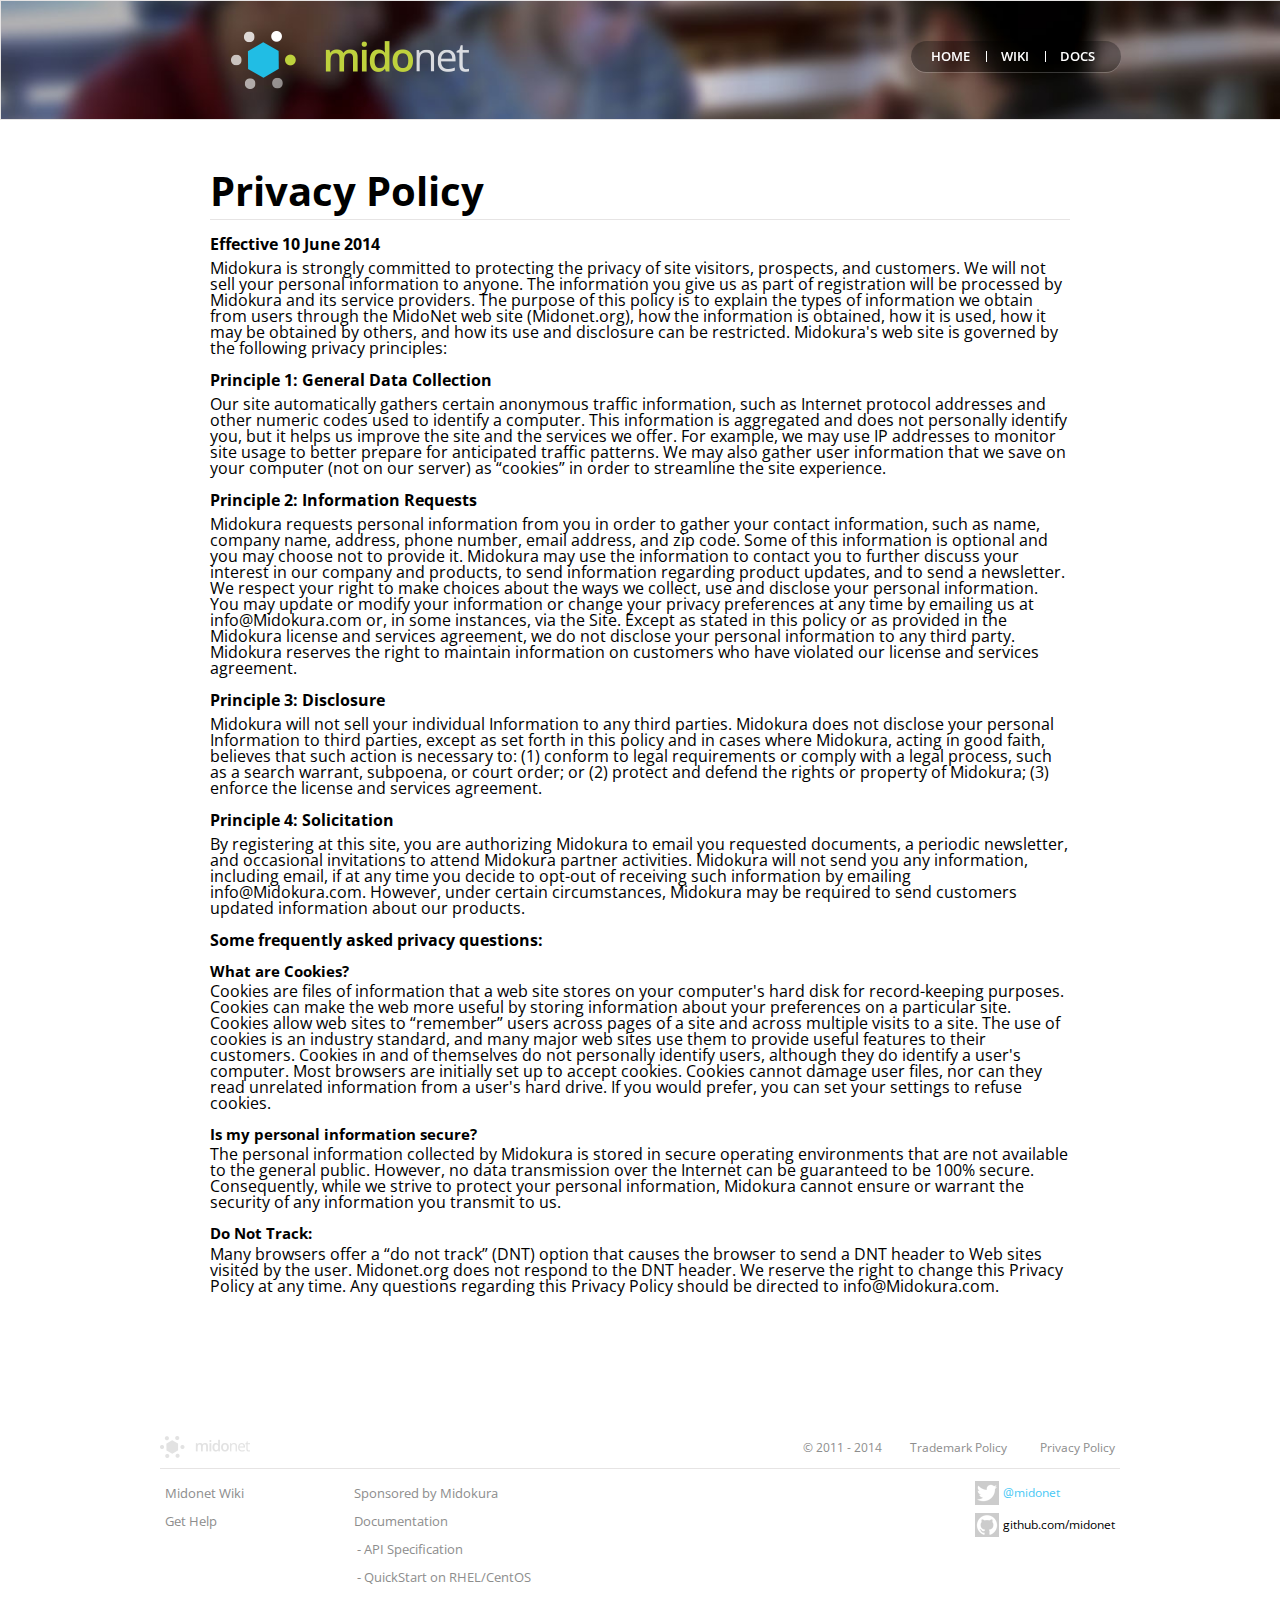
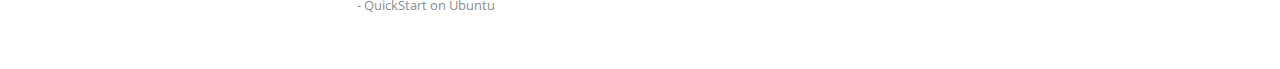
<file: privacy-policy.html>
<!DOCTYPE html>
<html lang="en">

  <head>
    <meta charset="utf-8">
    <meta http-equiv="x-ua-compatible" content="ie=edge">
    <title>MidoNet - Privacy policy</title>
    <meta name="description" content="Midokura is strongly committed to protecting the privacy of site visitors, prospects, and customers.">
    <link rel="apple-touch-icon" href="/apple-touch-icon.png">
    <!--[if IE]>
      <script src="https://html5shiv.googlecode.com/svn/trunk/html5.js"></script>
    <![endif]-->
    <link rel="stylesheet" href="https://fonts.googleapis.com/css?family=Open+Sans:300,400,600,700">
    <link rel="stylesheet" href="reset.css">
    <link rel="stylesheet" href="style.css">
    <script src="https://j.wovn.io/0" data-wovnio="key=EVJIv"></script>
  </head>

  <body>
    <section class="alt-header">
      <div class="wrapper">
        <nav>
         <a href="https://www.midonet.org">Home</a>
         <a href="https://github.com/midonet/midonet/wiki">Wiki</a>
         <a href="https://docs.midonet.org">Docs</a>
       </nav>
       <h1>Midonet</h1>
     </div><!--END WRAPPER-->
   </section>

   <section id="policies" class="clearfix">
    <h1 class="section-heading">Privacy Policy</h1>
    <div class="wrapper">

      <h2>Effective 10 June 2014</h2>
      Midokura is strongly committed to protecting the privacy of site visitors, prospects, and customers. We will not sell your personal information to anyone. The information you give us as part of registration will be processed by Midokura and its service providers. The purpose of this policy is to explain the types of information we obtain from users through the MidoNet web site (Midonet.org), how the information is obtained, how it is used, how it may be obtained by others, and how its use and disclosure can be restricted. Midokura's web site is governed by the following privacy principles:

      <h2>Principle 1: General Data Collection</h2>
      Our site automatically gathers certain anonymous traffic information, such as Internet protocol addresses and other numeric codes used to identify a computer. This information is aggregated and does not personally identify you, but it helps us improve the site and the services we offer. For example, we may use IP addresses to monitor site usage to better prepare for anticipated traffic patterns. We may also gather user information that we save on your computer (not on our server) as &ldquo;cookies&rdquo; in order to streamline the site experience.

      <h2>Principle 2: Information Requests</h2>
      Midokura requests personal information from you in order to gather your contact information, such as name, company name, address, phone number, email address, and zip code. Some of this information is optional and you may choose not to provide it. Midokura may use the information to contact you to further discuss your interest in our company and products, to send information regarding product updates, and to send a newsletter. We respect your right to make choices about the ways we collect, use and disclose your personal information. You may update or modify your information or change your privacy preferences at any time by emailing us at info@Midokura.com or, in some instances, via the Site. Except as stated in this policy or as provided in the Midokura license and services agreement, we do not disclose your personal information to any third party. Midokura reserves the right to maintain information on customers who have violated our license and services agreement.

      <h2>Principle 3: Disclosure</h2>
      Midokura will not sell your individual Information to any third parties. Midokura does not disclose your personal Information to third parties, except as set forth in this policy and in cases where Midokura, acting in good faith, believes that such action is necessary to: (1) conform to legal requirements or comply with a legal process, such as a search warrant, subpoena, or court order; or (2) protect and defend the rights or property of Midokura; (3) enforce the license and services agreement.

      <h2>Principle 4: Solicitation</h2>
      By registering at this site, you are authorizing Midokura to email you requested documents, a periodic newsletter, and occasional invitations to attend Midokura partner activities. Midokura will not send you any information, including email, if at any time you decide to opt-out of receiving such information by emailing info@Midokura.com. However, under certain circumstances, Midokura may be required to send customers updated information about our products.

      <h2>Some frequently asked privacy questions:</h2>
      <h3>What are Cookies?</h3>
      Cookies are files of information that a web site stores on your computer's hard disk for record-keeping purposes. Cookies can make the web more useful by storing information about your preferences on a particular site. Cookies allow web sites to &ldquo;remember&rdquo; users across pages of a site and across multiple visits to a site. The use of cookies is an industry standard, and many major web sites use them to provide useful features to their customers. Cookies in and of themselves do not personally identify users, although they do identify a user's computer. Most browsers are initially set up to accept cookies. Cookies cannot damage user files, nor can they read unrelated information from a user's hard drive. If you would prefer, you can set your settings to refuse cookies.

      <h3>Is my personal information secure?</h3>
      The personal information collected by Midokura is stored in secure operating environments that are not available to the general public. However, no data transmission over the Internet can be guaranteed to be 100% secure. Consequently, while we strive to protect your personal information, Midokura cannot ensure or warrant the security of any information you transmit to us.

      <h3>Do Not Track:</h3>
      Many browsers offer a &ldquo;do not track&rdquo; (DNT) option that causes the browser to send a DNT header to Web sites visited by the user. Midonet.org does not respond to the DNT header. We reserve the right to change this Privacy Policy at any time. Any questions regarding this Privacy Policy should be directed to info@Midokura.com.

    </section>

    <section class="footer">
      <div class="wrapper clearfix">
        <div class="top clearfix">
          <span class="logo">Midonet</span>
          &copy; 2011 - 2014
          <a href="trademark-policy.html">Trademark Policy</a>
          <a href="privacy-policy.html">Privacy Policy</a>
        </div>
        <ul>
          <li><a href="https://github.com/midonet/midonet/wiki">Midonet Wiki</a></li>
          <li><a href="https://www.midonet.org/#help">Get Help</a></li>
        </ul>
        <ul>
          <li><a href="http://midokura.com">Sponsored by Midokura</a></li>
          <li><a href="https://docs.midonet.org">Documentation</a></li>
          <li><a href="https://docs.midonet.org/docs/v1.8/rest-api/api/rest-api-specification.html">&nbsp;- API Specification</a></li>
          <li><a href="https://docs.midonet.org/docs/v1.8/quick-start-guide/rhel-7_icehouse/content/index.html">&nbsp;- QuickStart on RHEL/CentOS</a></li>
          <li><a href="https://docs.midonet.org/docs/v1.8/quick-start-guide/ubuntu-1404_icehouse/content/index.html">&nbsp;- QuickStart on Ubuntu</a></li>
        </ul>
        <ul class="social">
          <li class="twitter"><a href="https://twitter.com/midonet">@midonet</a></li>
          <li class="github"><a href="https://www.github.com/midonet">github.com/midonet</a></li>
        </ul>
      </div>
    </section>

    <div id="toTop">
      <a href="#header" id="scrollToTop"><img src="/i/back-to-top.png" border=0></a>
    </div>

    <!--JS-->

    <script src="https://ajax.googleapis.com/ajax/libs/jquery/1.11.3/jquery.min.js"></script>
    <script src="jquery.slides.min.js"></script>
    <script src="jquery.easing.min.js"></script>
    <script src="site.js"></script>
    <script>
      (function(i,s,o,g,r,a,m){i['GoogleAnalyticsObject']=r;i[r]=i[r]||function(){
        (i[r].q=i[r].q||[]).push(arguments)},i[r].l=1*new Date();a=s.createElement(o),
        m=s.getElementsByTagName(o)[0];a.async=1;a.src=g;m.parentNode.insertBefore(a,m)
      })(window,document,'script','//www.google-analytics.com/analytics.js','ga');

      ga('create', 'UA-56283377-1', 'auto');
      ga('send', 'pageview');
    </script>

  </body>
</html>
</file>
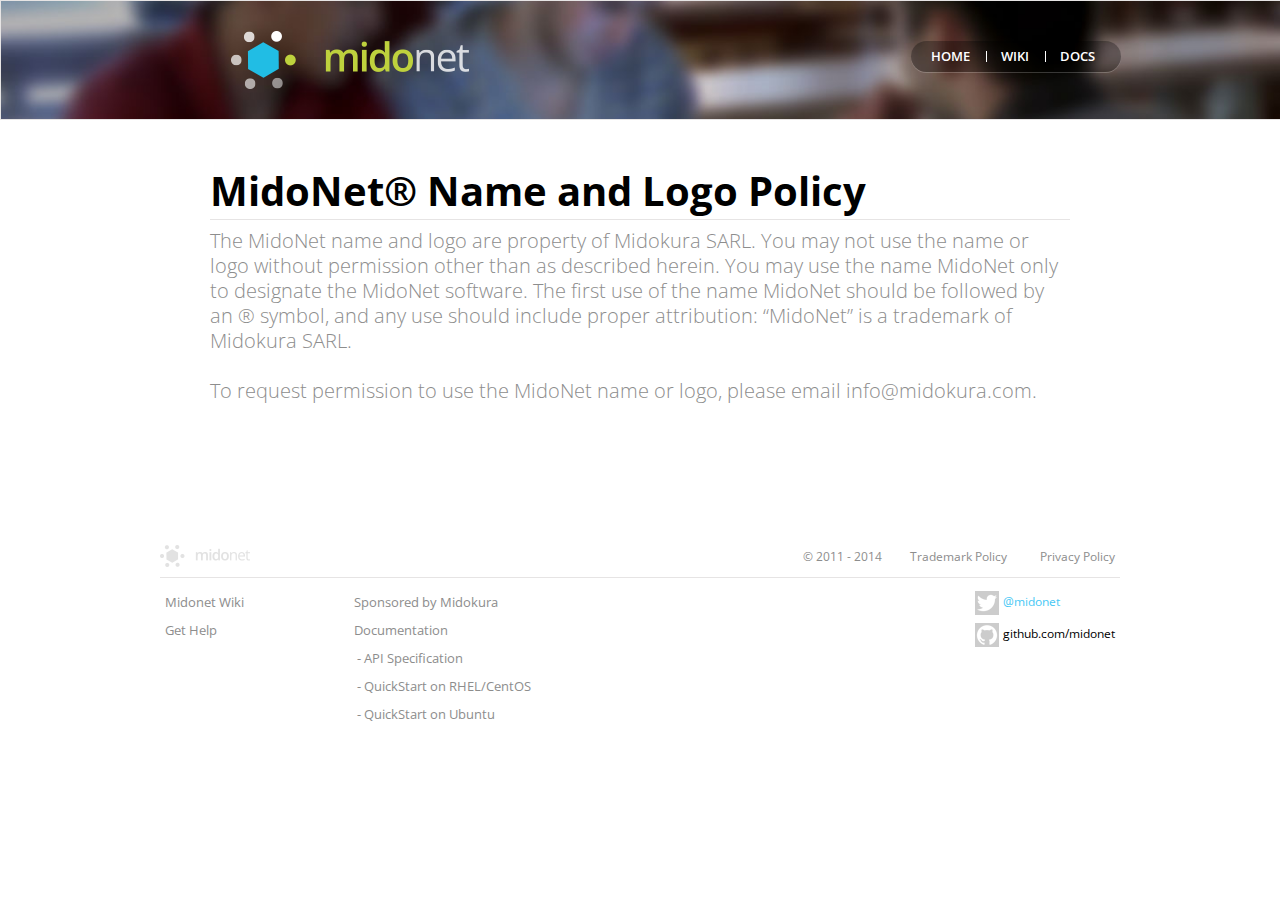
<file: trademark-policy.html>
<!DOCTYPE html>
<html lang="en">

  <head>

    <meta charset="utf-8" />
    <title>MidoNet - Terms & Conditions</title>
    <meta name="description" content="The MidoNet name and logo are property of Midokura SARL. To request permission to use the MidoNet name or logo, please email info@midokura.com.">
    <link rel="apple-touch-icon" href="/apple-touch-icon.png">
    <!--[if IE]>
      <script src="https://html5shiv.googlecode.com/svn/trunk/html5.js"></script>
    <![endif]-->
    <link href="https://fonts.googleapis.com/css?family=Open+Sans:300,400,600,700" rel="stylesheet">
    <link href="reset.css" rel="stylesheet">
    <link href="style.css" rel="stylesheet">
    <script src="https://j.wovn.io/0" data-wovnio="key=EVJIv"></script>
  </head>

  <body>
    <section class="alt-header">
      <div class="wrapper">
        <nav>
         <a href="https://www.midonet.org">Home</a>
         <a href="https://github.com/midonet/midonet/wiki">Wiki</a>
         <a href="https://docs.midonet.org">Docs</a>
       </nav>
       <h1>Midonet</h1>
     </div><!--END WRAPPER-->
    </section>

    <section id="trademark" class="clearfix">
      <h1 class="section-heading">MidoNet&reg; Name and Logo Policy</h1>
      <div class="wrapper">
        <div class="desc">
          The MidoNet name and logo are property of Midokura SARL. You may not use the name or logo without permission other than as described herein. You may use the name MidoNet only to designate the MidoNet software. The first use of the name MidoNet should be followed by an &reg; symbol, and any use should include proper attribution: “MidoNet” is a trademark of Midokura SARL.
          <br>
          <br>
          To request permission to use the MidoNet name or logo, please email info@midokura.com.
        </div>
      </div>
    </section>

    <section class="footer">
      <div class="wrapper clearfix">
        <div class="top clearfix">
          <span class="logo">Midonet</span>
          &copy; 2011 - 2014
          <a href="trademark-policy.html">Trademark Policy</a>
          <a href="privacy-policy.html">Privacy Policy</a>
        </div>
        <ul>
          <li><a href="https://github.com/midonet/midonet/wiki">Midonet Wiki</a></li>
          <li><a href="https://www.midonet.org/#help">Get Help</a></li>
        </ul>
        <ul>
          <li><a href="http://midokura.com">Sponsored by Midokura</a></li>
          <li><a href="https://docs.midonet.org">Documentation</a></li>
          <li><a href="https://docs.midonet.org/docs/v1.8/rest-api/api/rest-api-specification.html">&nbsp;- API Specification</a></li>
          <li><a href="https://docs.midonet.org/docs/v1.8/quick-start-guide/rhel-7_icehouse/content/index.html">&nbsp;- QuickStart on RHEL/CentOS</a></li>
          <li><a href="https://docs.midonet.org/docs/v1.8/quick-start-guide/ubuntu-1404_icehouse/content/index.html">&nbsp;- QuickStart on Ubuntu</a></li>
        </ul>
        <ul class="social">
          <li class="twitter"><a href="https://twitter.com/midonet">@midonet</a></li>
          <li class="github"><a href="https://www.github.com/midonet">github.com/midonet</a></li>
        </ul>
      </div>
    </section>

    <div id="toTop">
      <a href="#header" id="scrollToTop"><img src="/i/back-to-top.png" border=0></a>
    </div>

    <!--JS-->

    <script src="https://ajax.googleapis.com/ajax/libs/jquery/1.11.3/jquery.min.js"></script>
    <script src="jquery.slides.min.js"></script>
    <script src="jquery.easing.min.js"></script>
    <script src="site.js"></script>
    <script>
      (function(i,s,o,g,r,a,m){i['GoogleAnalyticsObject']=r;i[r]=i[r]||function(){
        (i[r].q=i[r].q||[]).push(arguments)},i[r].l=1*new Date();a=s.createElement(o),
        m=s.getElementsByTagName(o)[0];a.async=1;a.src=g;m.parentNode.insertBefore(a,m)
      })(window,document,'script','//www.google-analytics.com/analytics.js','ga');

      ga('create', 'UA-56283377-1', 'auto');
      ga('send', 'pageview');
    </script>

  </body>
</html>
</file>
<file: style.css>
* {
	font-family: 'Open Sans', sans-serif;
}
.clearfix:before,
.clearfix:after {
	content:"";
	display:table;
}
.clearfix:after {
	clear:both;
}
.clearfix {
	zoom:1;
}
.wrapper {
	max-width: 960px;
	margin: 0 auto;
	position: relative;
}
/*SECTIONS*/
.users {
	width: 100%;
	padding: 20px 0 0px 0;
	text-align: center;
	font-size: 40px;
	letter-spacing: -1px;
	margin: 40px 0px 0px 0px;
}
.users .wrapper > div {
	display: block;
	float: left;
	width: 275px;
	height: 170px;
	margin-right: 67px;
}
.users .wrapper > div:last-child {
	margin-right: 0;
}
.header {
	height: 426px;
	width: 100%;
	background: white url(i/header.jpg) no-repeat center center;
	-webkit-background-size: cover;
	-moz-background-size: cover;
	-o-background-size: cover;
	background-size: cover;
	padding-top: 70px;
}

.alt-header {
	width: 100%;
	background: white;
	padding: 30px 0px 30px 0px;
	margin: 0px auto 0px auto;
	border:1px solid #e6e4e4;
	position:fixed;
	top:0;
	z-index:99;
	background: white url(i/header.jpg) no-repeat center -200px;
	-webkit-background-size: cover;
	-moz-background-size: cover;
	-o-background-size: cover;
}


.header h1,.alt-header h1 {
	height: 58px;
	width: 238px;
	text-indent: -999em;
	background: url(i/logo.png) no-repeat;
	margin-left: 70px;
}
.header h2 {
	color: #fff;
	font-weight: 600;
	font-size: 40px;
	letter-spacing: -1px;
	margin: 55px 0 25px 70px;
}
.header h3 {
	width: 540px;
	font-size: 20px;
	color: #fff;
	font-weight: 300;
	line-height: 31px;
	margin-left: 70px;
}
.header .download-button {
	background: #21bde4;
	color: #fff;
	font-size: 16px;
	font-weight: 600;
	text-decoration: none;
	border: 3px solid #fff;
	border-radius: 30px;
	margin: 45px 0 0 70px;
	padding: 14px 45px 16px 45px;
	display: moz-inline-stack;
	display: inline-block;
	zoom: 1;
	*display: inline;
	-webkit-transition: all 400ms;
	-moz-transition: all 400ms;
	-ms-transition: all 400ms;
	-o-transition: all 400ms;
	transition: all 400ms;
}
.header .download-button:hover {
	background: #189bbc;
}
topbutton {
	position: fixed;
	top: 5px;
	right: 5px;
	text-align: center;
	padding: 6px 10px 9px;
}
nav {
	background: rgba(0,0,0,.3);
	position: absolute;
	top: 10px;
	right: 0px;
	text-align: center;
	padding: 6px 10px 9px;
	border-radius: 30px;
	box-shadow: 0px 1px 0px rgba(255,255,255,.2);
}
nav a {
	color: #fff;
	text-decoration: none;
	font-size: 13px;
	font-weight: 600;
	text-transform: uppercase;
	border-right: 1px solid #FFF;
	display: inline-block;
	line-height: 11px;
	padding: 0 16px;
	margin:0px;
	padding-left:10px;
}
nav a:last-child {
	border-right: none;
}
nav a:hover {
	text-decoration: underline;
}

.features {
	width: 100%;
	padding: 60px 0 85px 0;
	text-align: center;
}
.features .wrapper > div {
	display: block;
	float: left;
	width: 275px;
	height: 410px;
	margin-right: 67px;
}
.features .wrapper > div:last-child {
	margin-right: 0;
}
.features .wrapper > div .icon {
	height: 50px;
	width: 70px;
	display: block;
	margin: 0 auto;
	background: url(i/icon-what-mido-does.png) no-repeat center;
	margin-bottom: 40px;
}
#mido-enables .icon {
	background-image: url(i/icon-enables.png);
}
#mido-features .icon {
	background-image: url(i/icon-features.png);
}

.features div h4 {
	text-align: center;
	text-transform: uppercase;
	color: #3a3a3a;
	font-size: 14px;
	letter-spacing: 2.5px;
	padding-bottom: 16px;
	margin-bottom: 16px;
	border-bottom: 1px solid #e6e4e4;
}
.features p, .features ul {
	text-align: left;
	font-size: 13px;
	line-height: 21px;
	color: #747575;
	font-weight: 400;
}
.features ul li {
	list-style: disc;
	padding-left: 7px;
	margin-left: 16px;
	font-size: 9px;
}
.features ul li span {
	display: inline-block;
	margin-left: -5px;
	font-size: 13px;
	vertical-align: top;
}
.features #mido-enables p {
	text-align: center;
	font-style: italic;
	margin-top: 30px;
}
.large-graphic {
	padding: 160px 0;
	font-size: 34px;
	line-height: 52px;
	color: #FFF;
	font-weight: 300;
	background: #8ab323;
	text-align: center;
}
.value-prop {
	margin: 65px 0;
}
.value-prop .wrapper {
	width: 678px;
	padding: 40px 60px;
	background: #f7f8f8;
	border-radius: 5px;
	box-shadow: 0 1px 0px 0px #AAA;
	box-shadow: 0 1px 0px 0px rgba(0,0,0,0.07);
}
.value-prop p {
	font-size: 18px;
	line-height: 27px;
	color: #898989;
	font-weight: 400;
}
.case-studies {
	background: #00c0e8;
	padding: 65px 0;
}
.case-studies .study {
	margin: 0 auto;
	width: 940px;
	padding: 0 10px;
	font-size: 20px;
	line-height: 31px;
	color: #FFF;
	font-weight: 300;
}
.case-studies .study p {
	margin-bottom: 60px;
}
.case-studies .study .person {
	font-weight: 600;
}
.members {
	background: #fff;
	padding: 5px 0;
}
.members .intro {
	margin: 0 auto;
	width: 940px;
	padding: 0 10px;
	font-size: 20px;
	line-height: 31px;
	color: #8d8d8d;
	font-weight: 300;
}
.members .member {
	margin: 0 auto;
	width: 940px;
	padding: 0 10px;
	font-size: 20px;
	line-height: 31px;
	color: #8d8d8d;
	font-weight: 300;
}
.members .member p {
	margin-bottom: 5px;
}
.members .member .person {
	font-weight: 600;
}

.footer {
	margin-top: 140px;
	padding-bottom: 50px;
}
.footer .top {
	border-bottom: 1px solid #e6e4e4;
	padding-bottom: 6px;
	font-size: 12px;
	line-height: 28px;
	font-weight: 400;
	color: #8d8d8d;
	text-align: right;
	margin-bottom: 10px;
}
.footer .top a {
	color: #8d8d8d;
	display: inline-block;
	padding-left: 20px;
	text-decoration: none;
}
.footer .top .logo {
	display: block;
	float: left;
	text-align: left;
	margin-top: 2px;
	text-indent: -9999px;
	width: 90px;
	height: 22px;
	background: url(i/logo-footer.png);
}
.footer ul {
	float: left;
	margin-right: 100px;
}

.footer ul.social li
{
	height:32px;
}

.footer ul li a {
	color: #8d8d8d;
	font-size: 13px;
	line-height: 28px;
	text-decoration: none;
}
.footer ul.social {
	margin-right: 0;
	float: right;
	text-align: left;
}
.footer ul.social li a {
	font-size: 12px;
}
.footer ul.social .twitter a {
	color: #47c8f5;
}
.footer ul.social .facebook a {
	color: #4875b4;
}
.footer ul.social .github a {
	color: #000;
}

.footer ul.social li .sicon {
	vertical-align:middle;
	width:24px;
	height:24px;
	margin-right:4px;
	display:inline-block;
	//background-color:#CCC;
	-webkit-transition:background-color 1s;
	-moz-transition:background-color 1s;
	transition:background-color 1s;
}

.footer ul.social li.github .sicon {
	background: url(i/social/github-32.png) no-repeat center rgba(0,0,0,0.2);
}

.footer ul.social li.facebook .sicon {
	background: url(i/social/facebook-32.png) no-repeat center rgba(0,0,0,0.2);
}
.footer ul.social li.twitter .sicon {
	background: url(i/social/twitter-32.png) no-repeat center rgba(0,0,0,0.2);
}

.case-studies .slidesjs-slide {
	width:98% !important;
	text-align:justify;
}
a.anchor {
	text-decoration: none !important;
}
H1.section-heading::after {
	display:block;
	content:'';
	max-width:960px;
	border-bottom: 1px solid #e6e4e4;
	margin:8px auto 8px auto !important;

}
.bottom-line:after {
	display:block;
	content:'';
	position:relative;
	max-width:960px;
	border-bottom: 1px solid #e6e4e4;
	margin:8px auto 8px auto !important;
	z-index:99;

}

.section-heading {
	margin-top:16px;
	font-size:40px;
}

.sub-heading {
	text-transform: uppercase;
	color: #3a3a3a;
	font-size: 28px;
	letter-spacing: 2.5px;
	padding-bottom: 4px;
	margin-bottom: 16px;
	
}


#help,#quickstart,#contribute,#professional-support,#resources{
	max-width: 960px;
	padding: 20px 0 0px 0;
	text-align: center;
	margin: 40px auto 14px auto;

}
#videointro{
	max-width:100%;
	background-color:#535557;
	font-family: 'Open Sans', sans-serif;
	line-height: 25px;
	padding:42px 0px 62px 0px;
	color: #000;

}
#videointro h3,#videointro h3 a{
	width: 720px;
	font-size: 32px;
	color: #fff;
	font-weight: 300;
	line-height: 41px;
	margin-left: 70px;

}
#quickstart{

	max-width:100%;
	background-color:#f7f8f8;
	font-family: 'Open Sans', sans-serif;
	line-height: 25px;
	padding:16px 0px 32px 0px;
	color: #000;
	

}
#quickstart h1,#quickstart h1 a{
	color: #3a3a3a !important;
	margin:16px 0px;
	font-size:40px;
}
#trademark,#policies {
	text-align:left;
	max-width:860px;
	margin: 155px auto 25px auto;
}
#trademark h2,h3,h4,#policies h2,h3,h4 {
	margin:16px 0px 8px 0px;
}

#trademark h3,h4,#policies h3,h4 {
	margin:16px 0px 4px 0px;
	font-size:95%;
}

#trademark ul,#policies ul {
	margin:0px 0px 32px 32px;
	list-style-type:disc;
}
#trademark ol,#policies ol {
	margin:0px 0px 32px 32px;
	list-style-type:lower-roman;
}

#trademark li,#policies li {
	padding:3px 0px 3px 0px;
	list-style:bullet;

}

#quickstart ul {
	margin:8px 0px 0px 32px;
	list-style-type:disc;
} 

#quickstart div.gbox{
	width:960px;
	margin:auto;
	color: #000;
	text-align:left;
}

#quickstart div.gbox p {
	text-align:left;
}

#help .wrapper > div {
	display: block;
	float: left;
	width: 275px;
	height: 210px;
	margin-right: 67px;
}
#help .wrapper > div:last-child {
	margin-right: 0;
}
#help .sub-heading {
	margin:32px 0px 16px 0px;
}

.desc, .desc-small {

	font-family: 'Open Sans', sans-serif;
	margin: 0 auto;
	max-width: 940px;
	padding: 0 0 0 0;
	font-size:20px;
	line-height: 25px;
	color: #8d8d8d;
	font-weight: 300;
}
.desc-small {
	font-size:16px;
	line-height:20px;
	margin-bottom:16px;
}

.col-fourth{
	width:25%;
	float:left;
}
.col-two-third {
	width:66%;
	float:left;

}
.col-one-third {
	width:33%;
	float:left;
	min-width:200px;
}

.col-half {
	width:50%;
	float:left;
	min-width:200px;
}

.col-one-third:nth-child(3n+1) .box
{
	//margin-right:0px;
}

.col-fourth .box,.col-third .box,.col-two-third .box,.col-one-third .box,.col-half .box {
	width:initial;
	margin:0 66px 25px 0px;
}
.box h3 {
	text-align: left;
	text-transform: uppercase;
	color: #3a3a3a;
	font-size: 14px;
	letter-spacing: 2.5px;
	padding-bottom: 4px;
	margin-bottom: 16px;
	border-bottom: 1px solid #e6e4e4;

}

.box,.box p {
	font-size:13px;
	color: #555;
	line-height:21px;

	text-align:left;

}
.gbox {
	margin:20px 10px;
	padding: 20px 60px;
	background: #f7f8f8;
	border-radius: 5px;
	box-shadow: 0 1px 0px 0px #AAA;
	box-shadow: 0 1px 0px 0px rgba(0,0,0,0.07);
}
.qbox .desc {
	color:#3a3a3a !important;
}
.qbox {
	width:960px;
	text-align:left;
	margin:20px auto 10px auto;
	height: auto;
	padding: 4px 60px;
	//background: #f7f8f8;
	//color:#fff;
	line-height:130%;
	font-size:90%;
	border-radius: 5px;
	box-shadow: 0 1px 0px 0px #AAA;
	box-shadow: 0 1px 0px 0px rgba(0,0,0,0.07);
}
.qbox .content {
	margin: 0px 16px;
}
.qbox h2 {
	font-size:120%;
}


.qbox pre {
	border: none;
	font-family: monospace;
	text-align: left;
	color:#fff;
	background: rgba(0,0,0,0.45);
	border-radius: 0;
	font-size: 14px;
	padding: 10px 15px;
	margin: 5px 0px 16px 0px;
	white-space: pre;
	overflow-x: auto;
	word-wrap: normal;
}

.align-center {
	text-align:center;
}
a {
	text-decoration:underline;
	color:#111;
	margin: 0 5px 0 5px;
}
a.document {
	background: url(i/icon_doc.png) no-repeat 0px 0px;;
	padding-left:56px;
	height:50px;
	display:inline-block;
	vertical-align:middle;
	padding-top:10px;
}

#toTop{
	opacity:0.25;
	display:none;
	position:fixed;
	width:64px;
	height:64px;
	bottom:80px;
	right:40px;
	vertical-align:middle;
	text-align:center;
}
/* Colorings */
.midoblue {
	color:#21bde4;
	color:#00c0e8;
}

.midoblue-bg {
	background-color:#21bde4
	background-color:#00c0e8;
}

.midogreen {
	color:#8ab323
}

.midogreen-bg {
	background-color:#8ab323
}

.midolightgrey {
	color :#f7f8f8;
}
.midolightgrey-bg {
	background-color:#f7f8f8;
}

ul.rlinks li {

	background: url(i/icon_doc_16.png) no-repeat 0px 2px;
	padding-left:24px;
	text-align:left;
}
ul.rlinks li a{
	text-decoration:none;
}
ul.rlinks li a:hover{
	text-decoration:underline;
}

ul.dlinks {
	margin-top:16px;

}

ul.dlinks li {

	background: url(i/icon_save.png) no-repeat 0px 2px;
	padding-left:24px;
	text-align:left;

}
ul.dlinks li a{
	text-decoration:none;
}
ul.dlinks li a:hover{
	text-decoration:underline;
}

.guide-link{
	margin-top:40px;
} 



/* Text Stylers */

.medium{
font-size:24px !important;
} 

.small{
font-size:18px !important;
}

.smaller{
font-size:14px !important;
}
.smallest {
font-size:10px;
}


.bigger{
font-size:32px !important;
}
.biggest {
font-size:40px !important;
}

.lighter{
font-family: 'Open Sans', sans-serif;
font-weight:300 !important;
color:#333 !important;
}
.darker,.darker a{
font-family: 'Open Sans', sans-serif;
font-weight:600 !important;
color:#333 !important;
}


.underline{
padding-bottom:8px;
border-bottom:1px solid #ccc;
}
</file>
